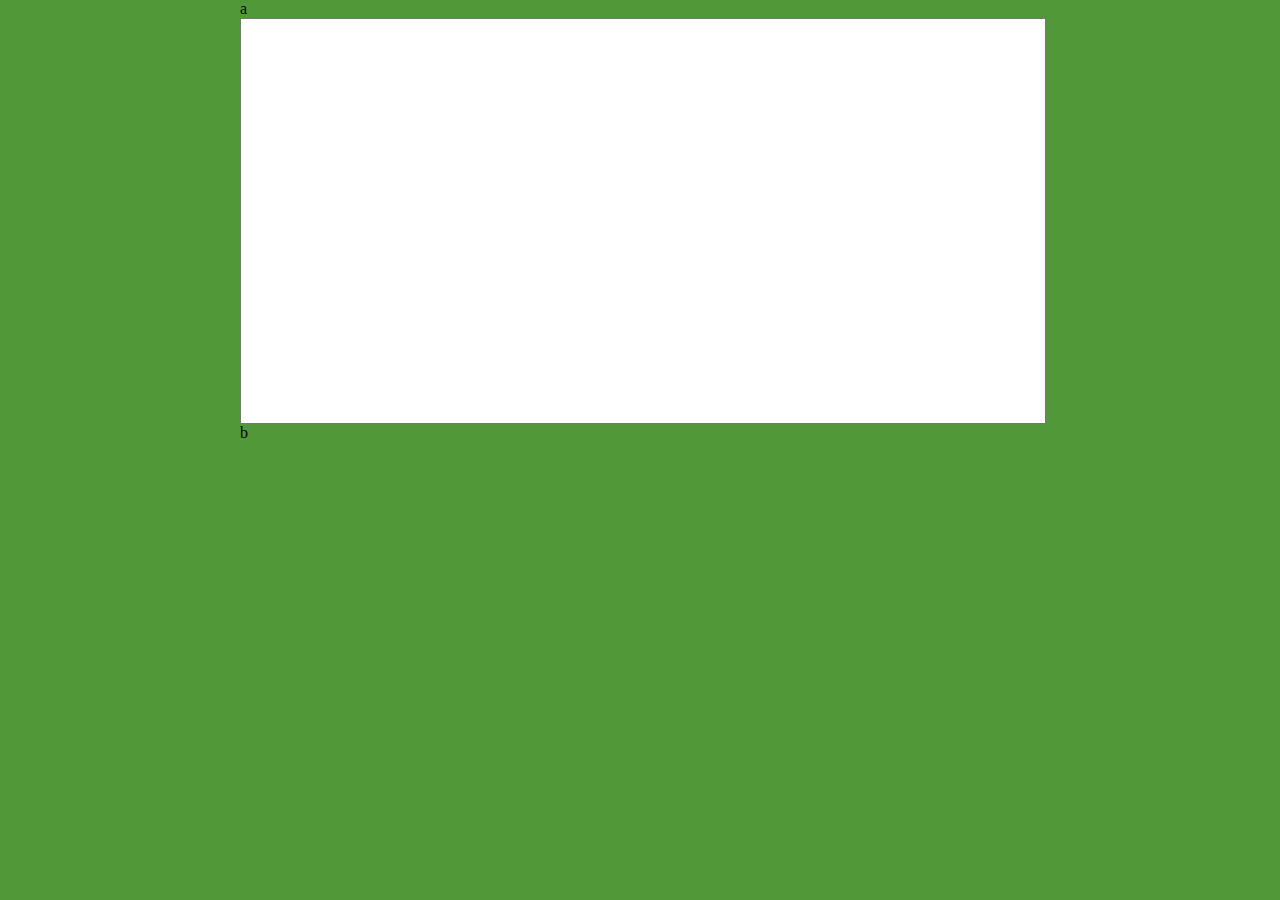
<file: textarea/index.html>
<!DOCTYPE html>
<html lang="en">
  <head>
    <meta charset="UTF-8" />
    <meta name="viewport" content="width=device-width, initial-scale=1.0" />
    <title>Document</title>
    <link rel="stylesheet" href="./styles.css" />
  </head>
  <body>
    <div class="layout">
      <div class="flex">
        <div>a</div>
        <textarea class="textarea"></textarea>
        <div>b</div>
      </div>
    </div>
  </body>
</html>
</file>
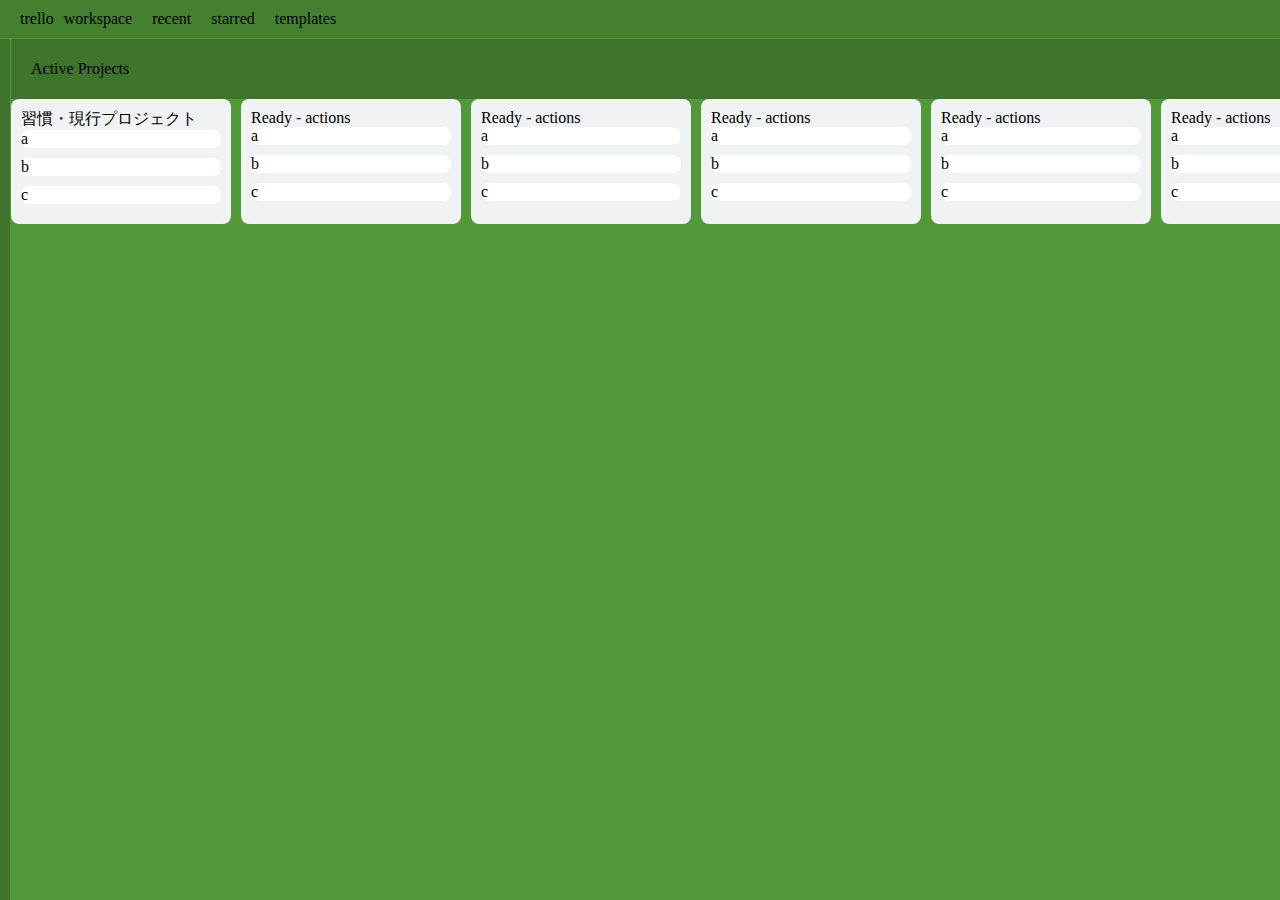
<file: trello/index.html>
<!DOCTYPE html>
<html lang="en">
  <head>
    <meta charset="UTF-8" />
    <meta name="viewport" content="width=device-width, initial-scale=1.0" />
    <title>Document</title>
    <link rel="stylesheet" href="./styles.css" />
  </head>
  <body>
    <header class="header">
      <div class="header-container">
        <div class="logo">trello</div>
        <div class="header-dropdown">workspace</div>
        <div class="header-dropdown">recent</div>
        <div class="header-dropdown">starred</div>
        <div class="header-dropdown">templates</div>
      </div>
    </header>

    <div class="main-container">
      <section class="sidebar">
        <div class="sidebar-container"></div>
      </section>

      <div class="contents">
        <div class="toolbar">
          <div class="toolbar-container">
            <div>Active Projects</div>
          </div>
        </div>
        <div class="cards">
          <div>
            <div class="cards-container">
              <div class="card-list">
                <div class="card-list-title">習慣・現行プロジェクト</div>
                <div class="card">a</div>
                <div class="card">b</div>
                <div class="card">c</div>
              </div>
              <div class="card-list">
                <div class="card-list-title">Ready - actions</div>
                <div class="card">a</div>
                <div class="card">b</div>
                <div class="card">c</div>
              </div>
              <div class="card-list">
                <div class="card-list-title">Ready - actions</div>
                <div class="card">a</div>
                <div class="card">b</div>
                <div class="card">c</div>
              </div>
              <div class="card-list">
                <div class="card-list-title">Ready - actions</div>
                <div class="card">a</div>
                <div class="card">b</div>
                <div class="card">c</div>
              </div>
              <div class="card-list">
                <div class="card-list-title">Ready - actions</div>
                <div class="card">a</div>
                <div class="card">b</div>
                <div class="card">c</div>
              </div>
              <div class="card-list">
                <div class="card-list-title">Ready - actions</div>
                <div class="card">a</div>
                <div class="card">b</div>
                <div class="card">c</div>
              </div>
            </div>
          </div>
        </div>
      </div>
    </div>
  </body>
</html>
</file>
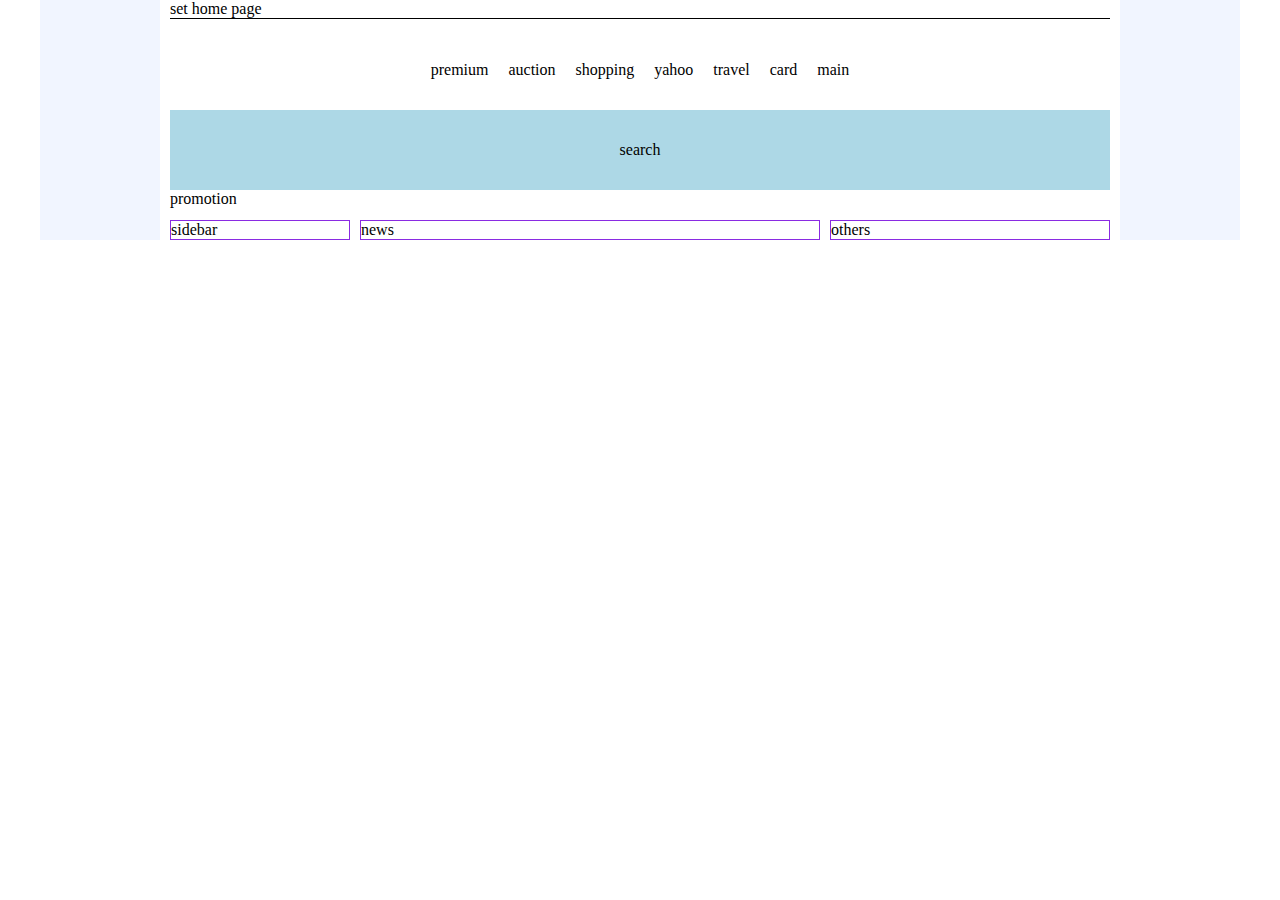
<file: yahoo/index.html>
<!DOCTYPE html>
<html lang="en">
  <head>
    <meta charset="UTF-8" />
    <meta name="viewport" content="width=device-width, initial-scale=1.0" />
    <title>Document</title>
    <link rel="stylesheet" href="./styles.css" />
  </head>
  <body>
    <div class="layout">
      <div class="layout-container">
        <div class="background-white"></div>

        <section class="link-bar">
          <div class="link-bar-container">set home page</div>
        </section>

        <section class="logo-bar">
          <div class="logo-bar-container">
            <div>premium</div>
            <div>auction</div>
            <div>shopping</div>
            <div>yahoo</div>
            <div>travel</div>
            <div>card</div>
            <div>main</div>
          </div>
        </section>

        <section class="search-bar">
          <div class="search-bar-container">search</div>
        </section>

        <section class="promotion-bar">
          <div class="promotion-bar-container">promotion</div>
        </section>

        <div class="sidebar-column">
          <div class="sidebar-container">sidebar</div>
        </div>

        <div class="news-column">
          <div class="news-container">news</div>
        </div>

        <div class="others-column">
          <div class="others-container">others</div>
        </div>
      </div>
    </div>
  </body>
</html>
</file>
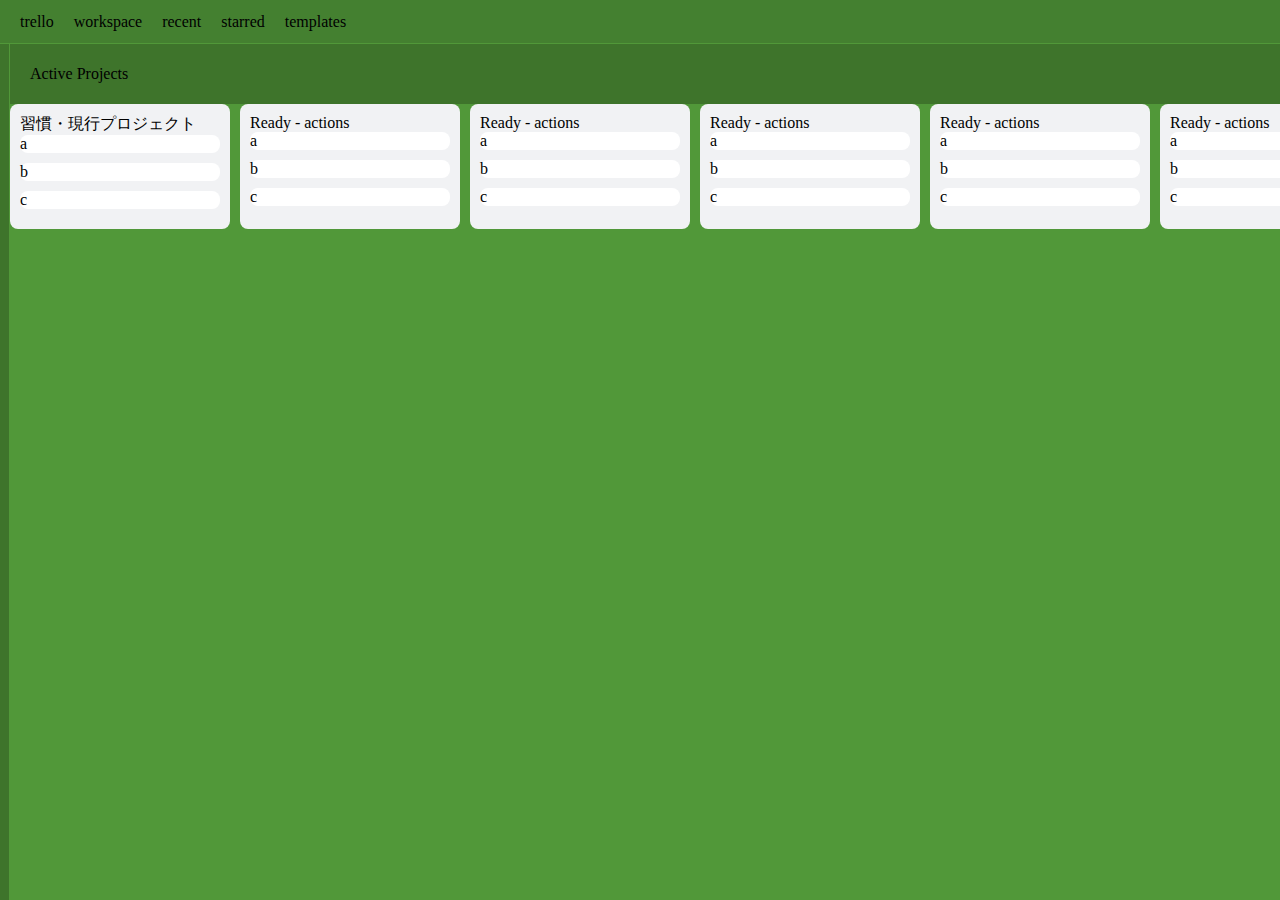
<file: trello/grid/index.html>
<!DOCTYPE html>
<html lang="en">
  <head>
    <meta charset="UTF-8" />
    <meta name="viewport" content="width=device-width, initial-scale=1.0" />
    <title>Document</title>
    <link rel="stylesheet" href="./styles.css" />
  </head>
  <body>
    <div class="layout">
      <header class="header">
        <div class="header-container">
          <div class="logo">trello</div>
          <div class="header-dropdown">workspace</div>
          <div class="header-dropdown">recent</div>
          <div class="header-dropdown">starred</div>
          <div class="header-dropdown">templates</div>
        </div>
      </header>

      <section class="sidebar"><div class="sidebar-container"></div></section>

      <section class="toolbar">
        <div class="toolbar-container">Active Projects</div>
      </section>

      <div class="contents">
        <div class="cards-container">
          <div class="card-list">
            <div class="card-list-title">習慣・現行プロジェクト</div>
            <div class="card">a</div>
            <div class="card">b</div>
            <div class="card">c</div>
          </div>
          <div class="card-list">
            <div class="card-list-title">Ready - actions</div>
            <div class="card">a</div>
            <div class="card">b</div>
            <div class="card">c</div>
          </div>
          <div class="card-list">
            <div class="card-list-title">Ready - actions</div>
            <div class="card">a</div>
            <div class="card">b</div>
            <div class="card">c</div>
          </div>
          <div class="card-list">
            <div class="card-list-title">Ready - actions</div>
            <div class="card">a</div>
            <div class="card">b</div>
            <div class="card">c</div>
          </div>
          <div class="card-list">
            <div class="card-list-title">Ready - actions</div>
            <div class="card">a</div>
            <div class="card">b</div>
            <div class="card">c</div>
          </div>
          <div class="card-list">
            <div class="card-list-title">Ready - actions</div>
            <div class="card">a</div>
            <div class="card">b</div>
            <div class="card">c</div>
          </div>
        </div>
      </div>
    </div>
  </body>
</html>
</file>
<file: textarea/styles.css>
body {
  padding: 0px;
  margin: 0px;

  background-color: #519839;
}

.layout {
  margin: 0 auto;
  width: 800px;
}

.flex {
  height: 400px;
  /* display: flex;
  flex-direction: column; */
}

.textarea {
  width: 100%;
  display: block;
  height: 100%;
  resize: none;
}
</file>
<file: trello/styles.css>
body {
  height: 100svh;
  overflow: hidden;

  padding: 0px;
  margin: 0px;

  background-color: #519839;

  display: flex;
  flex-direction: column;
}

/* header */

.header {
  flex-grow: 0;
  background-color: #448030;
  border-bottom: solid 1px #519839;
}

.header-container {
  /* center the items */
  display: flex;
  align-items: center;

  padding: 0px 20px;
}

.header-dropdown {
  margin: 10px;
}

/* main container  */
.main-container {
  flex-grow: 1;
}

.toolbar {
  background-color: #3e742b;
}

.toolbar-container {
  height: 60px;
  padding: 0px 20px;

  /* center the items */
  display: flex;
  align-items: center;
}

.main-container {
  display: flex;
}

/* main container > sidebar  */

.sidebar {
  background-color: #3e742b;
  border-right: solid 1px #519839;
}

.sidebar-container {
  width: 10px;

  /* center the items */
  display: flex;
  align-items: center;
}

/* main container > contents */

.contents {
  max-width: 100%;
  display: flex;
  flex-direction: column;
}

.cards {
  flex-grow: 1;
  overflow-x: auto;
  max-width: 100%;
}

.cards-container {
  display: flex;
  column-gap: 10px;
}

.card-list {
  /* since it's a flex item, setting width alone doesn't fix the width to 200px 
     you also need to set `flex-shrink; 0`avoid influence from parent(ancestor) boxes */
  width: 200px;
  flex-shrink: 0;

  border-radius: 8px;
  padding: 10px;
  background-color: #f1f2f4;
}

.card {
  border-radius: 8px;
  background-color: white;
  margin-bottom: 10px;
}
</file>
<file: yahoo/styles.css>
body {
  margin: 0px;
}

.layout {
  max-width: 1200px;
  margin: 0 auto;
  background-color: #f1f5ff;
}

.layout-container {
  display: grid;
  grid-template-columns: 120px 200px 460px 300px 120px;
  grid-template-rows: 30px 80px 80px 30px auto;
}

.background-white {
  background-color: white;
  grid-column: 2 / 5;
  grid-row: 1 / 6;
}

.link-bar {
  grid-column: 2 / 5;
  grid-row: 1 / 2;
}

.link-bar-container {
  margin: 0px 10px;
  border-bottom: solid 1px black;
}

.logo-bar {
  grid-column: 2 / 5;
  grid-row: 2 / 3;
}

.logo-bar-container {
  height: 100%;

  display: flex;
  column-gap: 20px;
  justify-content: center;
  align-items: center;
}

.search-bar {
  grid-column: 2 / 5;
  grid-row: 3 / 4;
}

.search-bar-container {
  margin: 0px 10px;
  background: lightblue;

  height: 100%;

  display: flex;
  column-gap: 20px;
  justify-content: center;
  align-items: center;
}

.promotion-bar {
  grid-column: 2 / 5;
  grid-row: 4 / 5;

  margin: 0px 10px;
}

.main {
  grid-column: 2 / 5;
  grid-row: 5 / 6;
}

.main-container {
  margin: 0px 10px;

  display: flex;
  column-gap: 10px;
}

.sidebar-column {
  grid-column: 2 / 3;
  grid-row: 5 / 6;
}

.sidebar-container {
  margin: 0px 10px;
  border: solid 1px blueviolet;
}

.news-column {
  grid-column: 3 / 4;
  grid-row: 5 / 6;
}

.news-container {
  margin-left: 0px 10px;
  border: solid 1px blueviolet;
}

.others-column {
  grid-column: 4 / 5;
  grid-row: 5 / 6;
}

.others-container {
  margin: 0px 10px;
  border: solid 1px blueviolet;
}
</file>
<file: trello/grid/styles.css>
body {
  /* height: 100svh; */
  /* overflow: hidden; */

  margin: 0px;
  background-color: #519839;
}

.layout {
  height: 100svh;

  display: grid;
  grid-template-columns: 10px 1fr;
  grid-template-rows: 44px 60px 1fr;
}

.header {
  grid-column: 1 / 3;
  grid-row: 1 / 2;

  background-color: #448030;
  border-bottom: solid 1px #519839;
}

.header .header-container {
  height: 100%;

  display: flex;
  align-items: center;
  column-gap: 20px;

  padding: 0px 20px;
}

.sidebar {
  grid-column: 1 / 2;
  grid-row: 2 / 4;

  background-color: #3e742b;
  border-right: solid 1px #519839;
}

.toolbar {
  grid-column: 2 / 3;
  grid-row: 2 / 3;

  background-color: #3e742b;
}

.toolbar-container {
  height: 100%;

  /* center the items */
  display: flex;
  align-items: center;

  padding: 0px 20px;
}

.contents {
  grid-column: 2 / 3;
  grid-row: 3 / 4;

  overflow: auto;
}

.cards-container {
  display: flex;
  column-gap: 10px;
}

.card-list {
  /* since it's a flex item, setting width alone doesn't fix the width to 200px 
     you also need to set `flex-shrink; 0`avoid influence from parent(ancestor) boxes */
  width: 200px;
  flex-shrink: 0;

  border-radius: 8px;
  padding: 10px;
  background-color: #f1f2f4;
}

.card {
  border-radius: 8px;
  background-color: white;
  margin-bottom: 10px;
}
</file>
